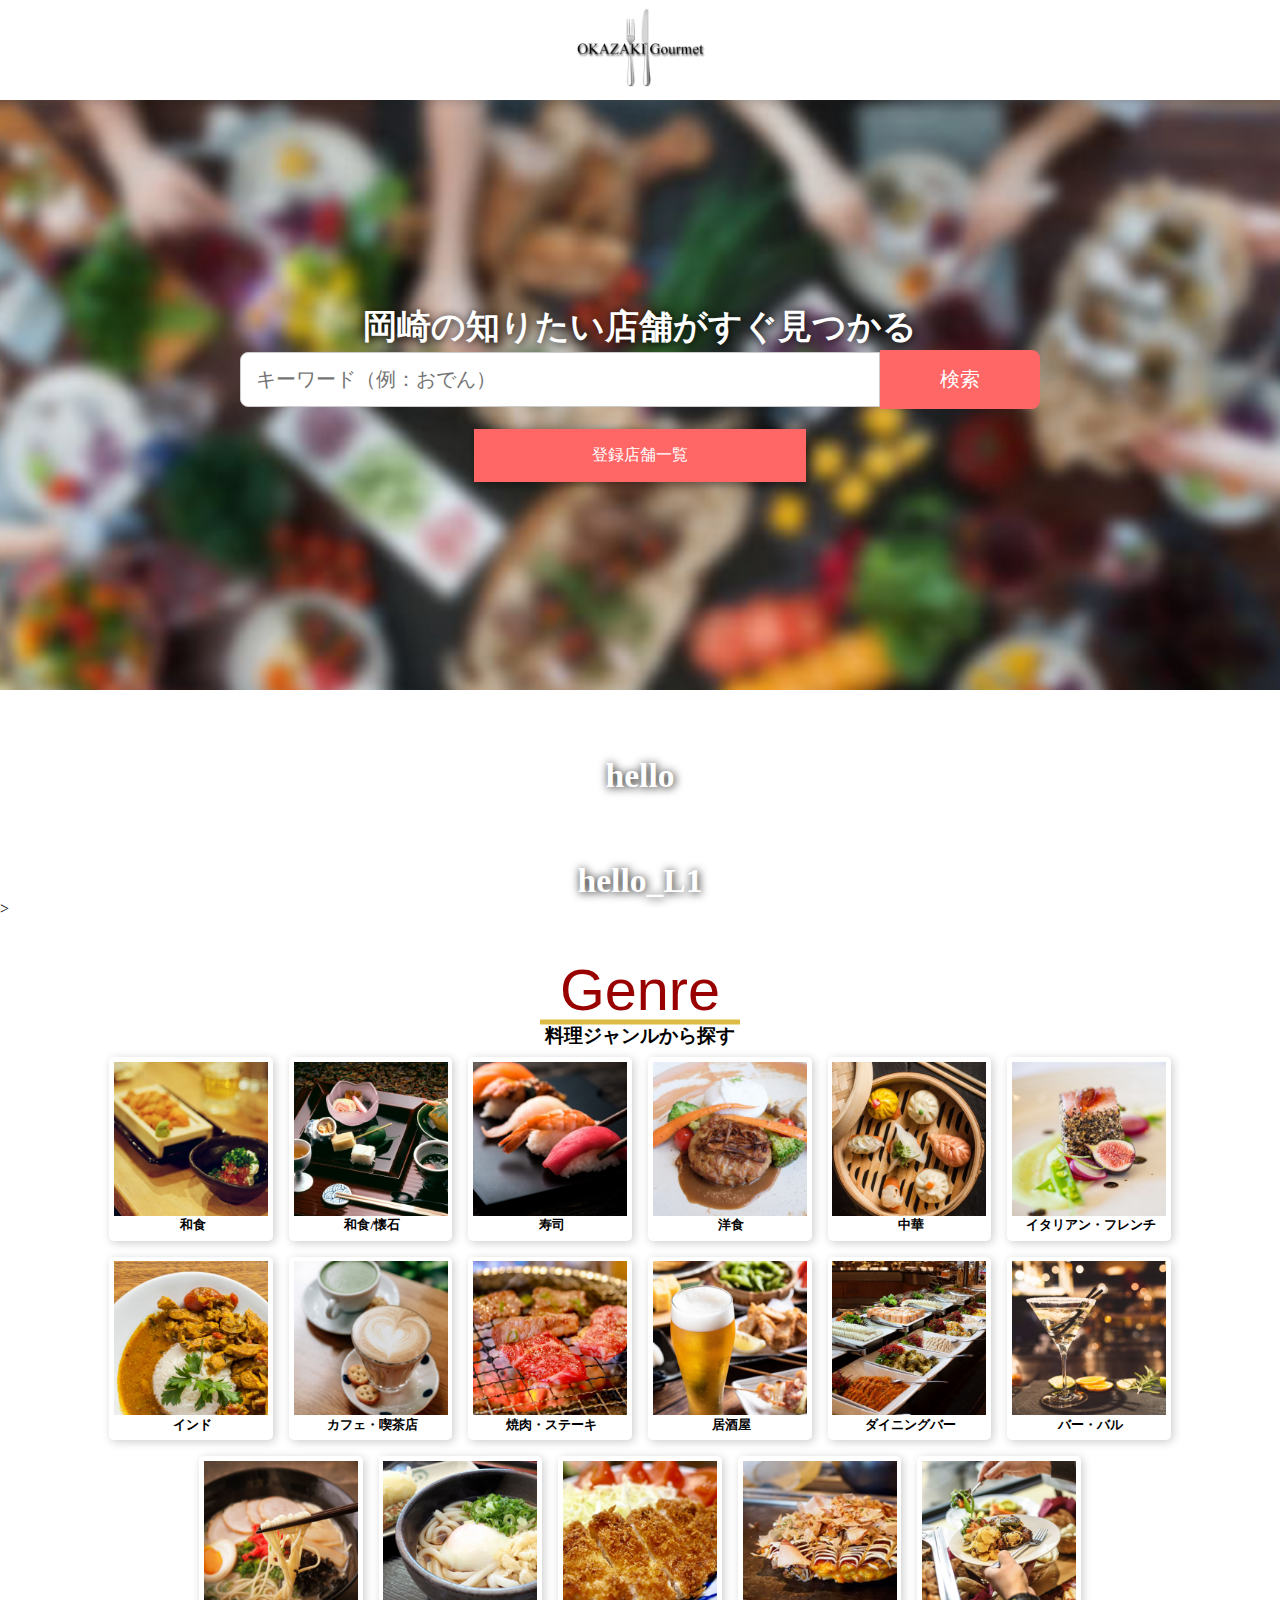
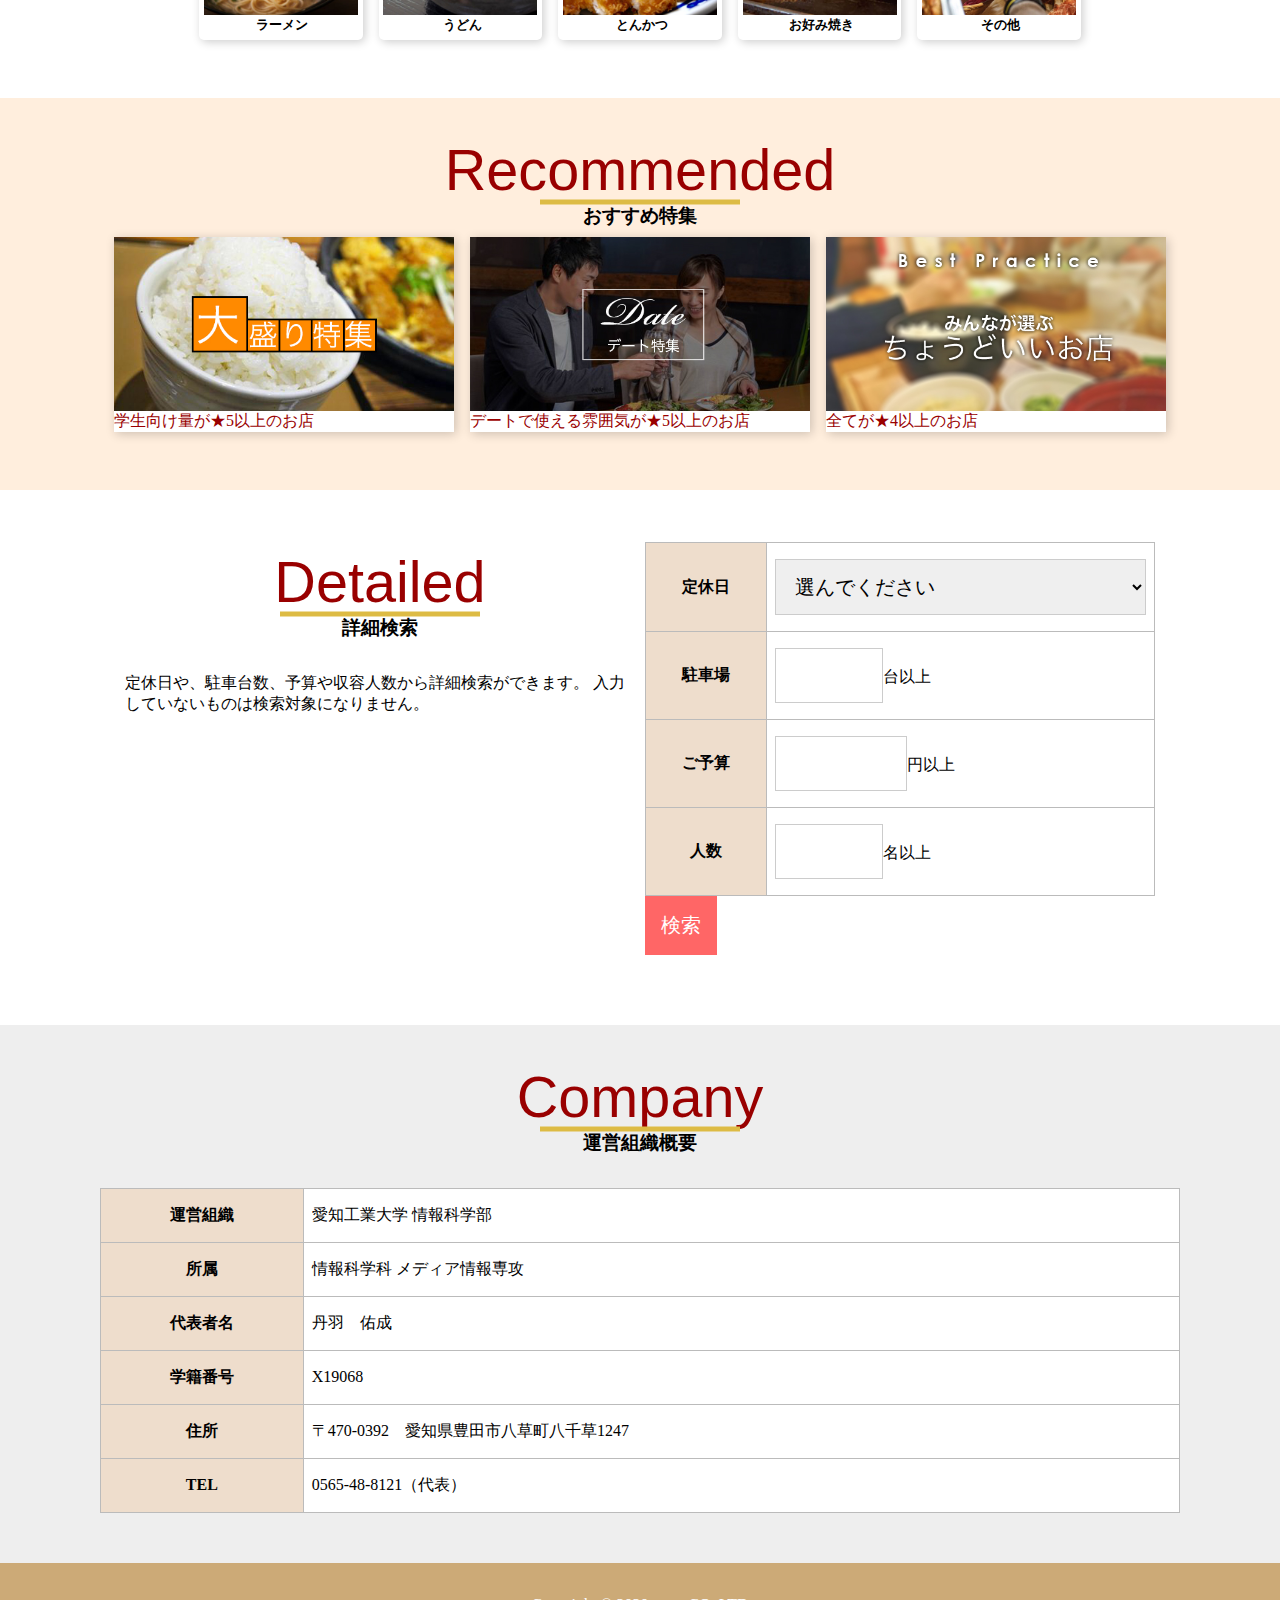
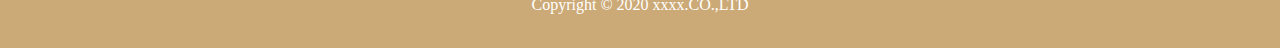
<file: index.html>
<!DOCTYPE html>
<html lang="ja">
<head>
	<meta charset="UTF-8">
	<meta name="viewport" content="width=device-width, initial-scale=1">
	<meta format-detection="telephone=no">
	<meta name="description" content="TEST">
	<title>OKAZAKI Gourmet</title>
	<link rel="stylesheet" href="css/common.css">
</head>
<body>

<header>
	<a href="./"><img src="images/logo.jpg"></a>
</header>

<main>

<section data-module="hero_top">
	<form method="post" action="">
		<h1>岡崎の知りたい店舗がすぐ見つかる</h1>
		<input type="text" name="word" placeholder="キーワード（例：おでん）">
		<input type="submit" value="検索">
		<a href="list_all.html" class="but">登録店舗一覧</a>
	</form>
</section>

<h1>hello</h1>
<h1>hello_L1</h1>>

<section data-module="genre">
<h2 data-english="Genre">料理ジャンルから探す</h2>
<aside>
	<a href='list.php?=id'><img src='images/cate1.jpg'></a>
	<h3>和食</h3>
</aside>
<aside>
	<a href='list.php'><img src='images/cate2.jpg'></a>
	<h3>和食/懐石</h3>
</aside>
<aside>
	<a href='list.php'><img src='images/cate3.jpg'></a>
	<h3>寿司</h3>
</aside>
<aside>
	<a href='list.php'><img src='images/cate4.jpg'></a>
	<h3>洋食</h3>
</aside>
<aside>
	<a href='list.php'><img src='images/cate5.jpg'></a>
	<h3>中華</h3>
</aside>
<aside>
	<a href='list.php'><img src='images/cate6.jpg'></a>
	<h3>イタリアン・フレンチ</h3>
</aside>
<aside>
	<a href='list.php'><img src='images/cate7.jpg'></a>
	<h3>インド</h3>
</aside>
<aside>
	<a href='list.php'><img src='images/cate8.jpg'></a>
	<h3>カフェ・喫茶店</h3>
</aside>
<aside>
	<a href='list.php'><img src='images/cate9.jpg'></a>
	<h3>焼肉・ステーキ</h3>
</aside>
<aside>
	<a href='list.php'><img src='images/cate10.jpg'></a>
	<h3>居酒屋</h3>
</aside>
<aside>
	<a href='list.php'><img src='images/cate11.jpg'></a>
	<h3>ダイニングバー</h3>
</aside>
<aside>
	<a href='list.php'><img src='images/cate12.jpg'></a>
	<h3>バー・バル</h3>
</aside>
<aside>
	<a href='list.php'><img src='images/cate13.jpg'></a>
	<h3>ラーメン</h3>
</aside>
<aside>
	<a href='list.php'><img src='images/cate14.jpg'></a>
	<h3>うどん</h3>
</aside>
<aside>
	<a href='list.php'><img src='images/cate15.jpg'></a>
	<h3>とんかつ</h3>
</aside>
<aside>
	<a href='list.php'><img src='images/cate16.jpg'></a>
	<h3>お好み焼き</h3>
</aside>
<aside>
	<a href='list.php'><img src='images/cate17.jpg'></a>
	<h3>その他</h3>
</aside>
</section>

<section data-module="recommended">
	<h2 data-english="Recommended">おすすめ特集</h2>
	<aside><a href="list.html"><img src="images/bnr_01.jpg" alt=""/>学生向け量が★5以上のお店</a></aside>
	<aside><a href="list.html"><img src="images/bnr_02.jpg" alt=""/>デートで使える雰囲気が★5以上のお店</a></aside>
	<aside><a href="list.html"><img src="images/bnr_03.jpg" alt=""/>全てが★4以上のお店</a></aside>
</section>

<section data-module="detailed">
<div class="inner">
<div class="PageColumn_50" data-para="right">
<h2 data-english="Detailed">詳細検索</h2>
<p>
定休日や、駐車台数、予算や収容人数から詳細検索ができます。
入力していないものは検索対象になりません。
</p>
</div>
<div class="PageColumn_50" data-para="left">
	<form method="post" action="">
	<table>
		<tr>
			<th>定休日</th>
			<td>
					<select name="">
						<option>選んでください</option>
						<option value="無休">無休</option>
						<option value="日">日</option>
						<option value="月">月</option>
						<option value="火">火</option>
						<option value="水">水</option>
						<option value="木">木</option>
						<option value="金">金</option>
						<option value="土">土</option>
						<option value="不定休">不定休</option>
					</select>
			</td>
		</tr>
		<tr>
			<th>駐車場</th>
			<td>
				<input type="number" size="5" min="0" max="100" name="">台以上
			</td>
		</tr>
		<tr>
			<th>ご予算</th>
			<td>
				<input type="number" size="5" min="0" max="10000" name="">円以上
			</td>
		</tr>
		<tr>
			<th>人数</th>
			<td>
				<input type="number" size="5" min="0" max="150" name="">名以上
			</td>
		</tr>
	</table>
	<input type="submit" value="検索" name="fullsearch">
	</form>
</div>
</div>
</section>

<section data-module="company" id="company">
<h2 data-english="Company">運営組織概要</h2>
<table>
	<tr>
		<th>運営組織</th>
		<td>愛知工業大学 情報科学部</td>
	</tr>
	<tr>
		<th>所属</th>
		<td>情報科学科 メディア情報専攻</td>
	</tr>
	<tr>
		<th>代表者名</th>
		<td>丹羽　佑成</td>
	</tr>
	<tr>
		<th>学籍番号</th>
		<td>X19068</td>
	</tr>
	<tr>
		<th>住所</th>
		<td>〒470-0392　愛知県豊田市八草町八千草1247　</td>
	</tr>
	<tr>
		<th>TEL</th>
		<td>0565-48-8121（代表）</td>
	</tr>
	<tr>
</table>

</section>

</main>
<footer>Copyright © 2020 xxxx.CO.,LTD</footer>
</body>
</html>
</file>
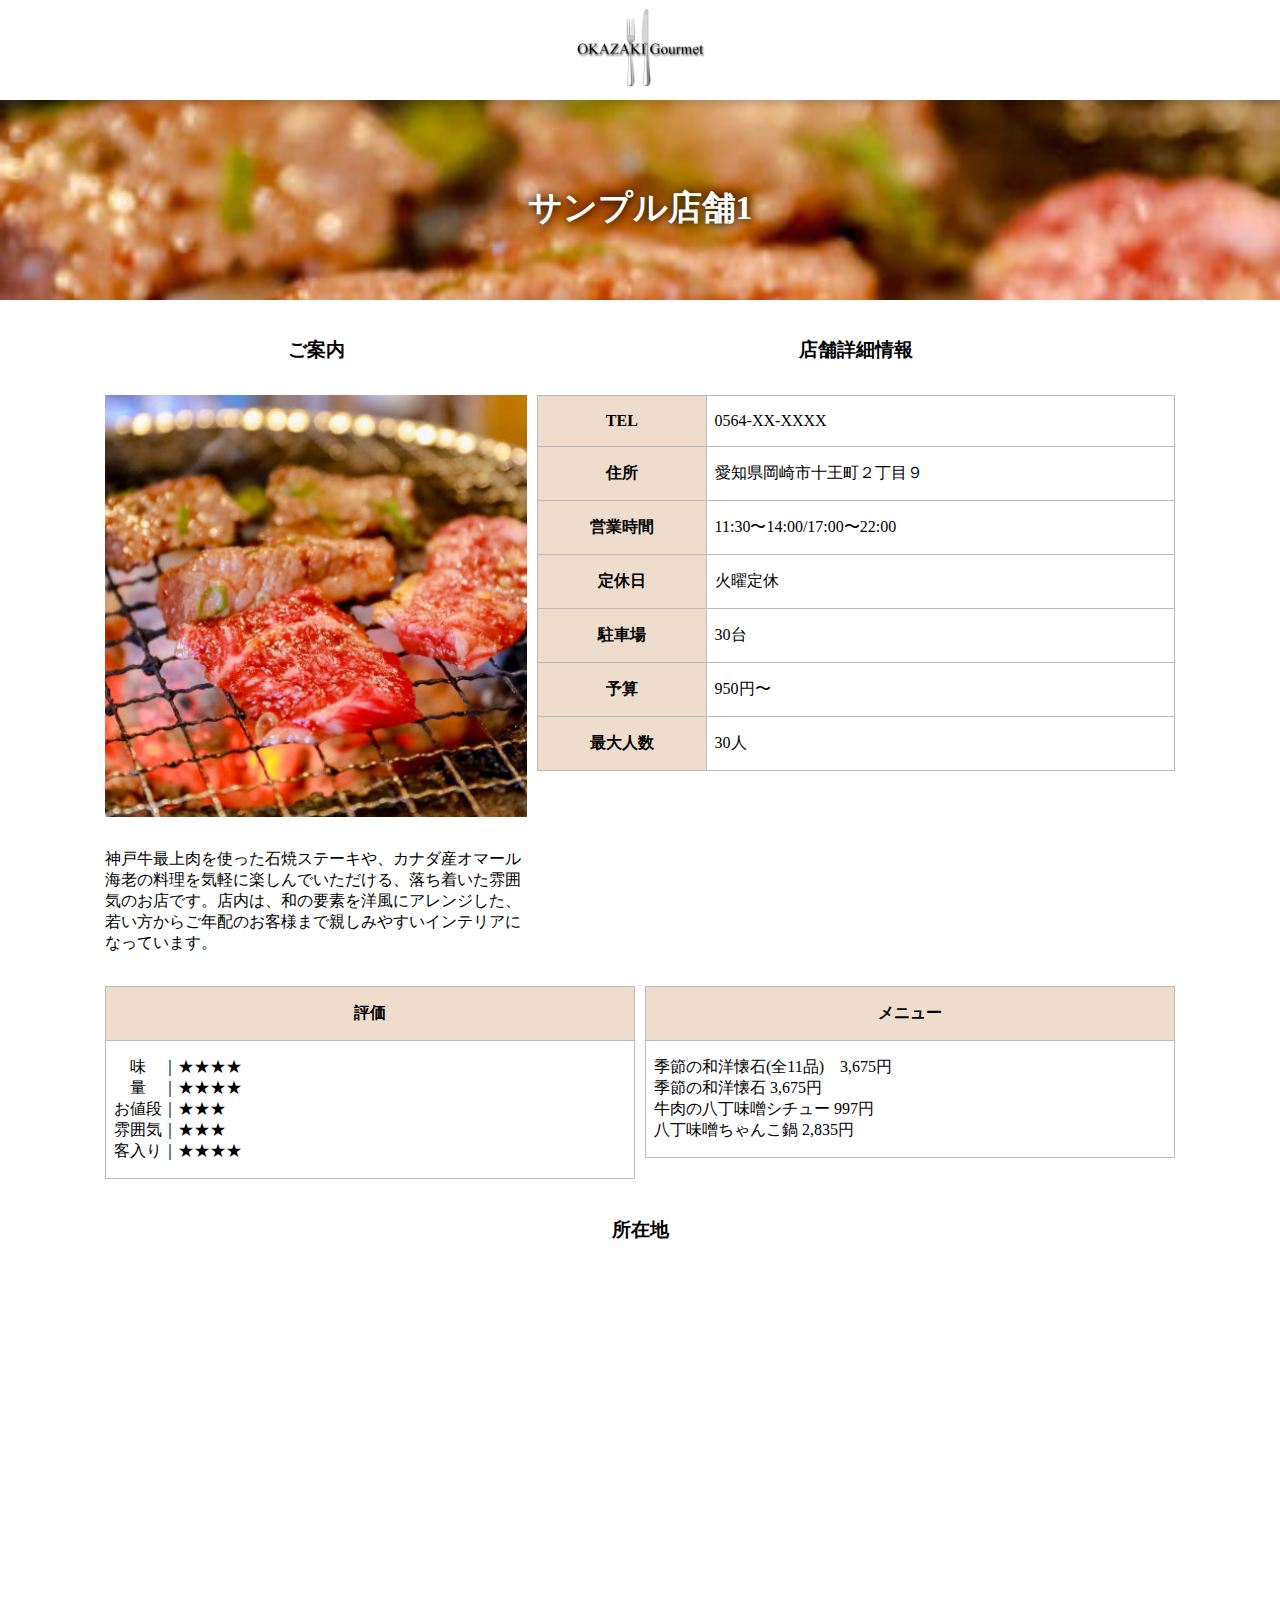
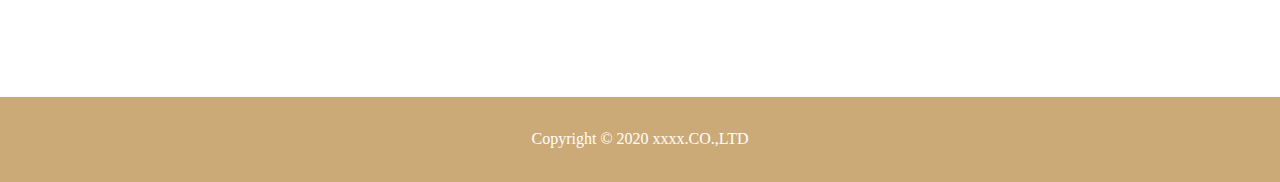
<file: detailed.html>
<!DOCTYPE html>
<html lang="ja">
<head>
	<meta charset="UTF-8">
	<meta name="viewport" content="width=device-width, initial-scale=1">
	<meta format-detection="telephone=no">
	<meta name="description" content="TEST">
	<title>サンプル店舗1</title>
	<link rel="stylesheet" href="css/common.css">
</head>
<body>

<header>
	<a href="./"><img src="images/logo.jpg"></a>
</header>

<main>

<section data-module="hero_title" style="background-image:url(./images/cate9.jpg)">
	<div class="inner">
		<h1>サンプル店舗1</h1>
	</div>
</section>


<section data-module="shoplist">
<div class="PageColumn_40">
<h3>ご案内</h3>
<p><img src="images/cate9.jpg" width="100%"></p>
<p>
神戸牛最上肉を使った石焼ステーキや、カナダ産オマール海老の料理を気軽に楽しんでいただける、落ち着いた雰囲気のお店です。店内は、和の要素を洋風にアレンジした、若い方からご年配のお客様まで親しみやすいインテリアになっています。</p>
</div>
<div class="PageColumn_60">
<h3>店舗詳細情報</h3>
	<table>
		<tr>
			<th>TEL</th>
			<td>0564-XX-XXXX</td>
		</tr>
		<tr>
			<th>住所</th>
			<td>愛知県岡崎市十王町２丁目９</td>
		</tr>
		<tr>
			<th>営業時間</th>
			<td>11:30〜14:00/17:00〜22:00</td>
		</tr>
		<tr>
			<th>定休日</th>
			<td>火曜定休</td>
		</tr>
		<tr>
			<th>駐車場</th>
			<td>30台</td>
		</tr>
		<tr>
			<th>予算</th>
			<td>950円〜</td>
		</tr>
		<tr>
			<th>最大人数</th>
			<td>30人</td>
		</tr>
	</table>
</div>

<div class="PageColumn_50">
<table>
	<tr><th>評価</th></tr>
	<tr>
		<td>
　味　｜★★★★<BR>
　量　｜★★★★<BR>
お値段｜★★★<BR>
雰囲気｜★★★<BR>
客入り｜★★★★
		</td>
	</tr>
</table>
</div>

<div class="PageColumn_50">
	<table>
		<tr><th>メニュー</th></tr>
		<tr>
			<td>
季節の和洋懐石(全11品)　3,675円 <BR>
季節の和洋懐石 3,675円<BR>
牛肉の八丁味噌シチュー 997円<BR>
八丁味噌ちゃんこ鍋 2,835円
			</td>
		</tr>
	</table>
</div>

<div class="PageColumn_100">
	<h3>所在地</h3>
	<iframe src="https://maps.google.co.jp/maps?output=embed&q=愛知県岡崎市十王町２丁目９" width="100%" height="400" frameborder="0" style="border:0"></iframe>
</div>


</section>


</main>
<footer>Copyright © 2020 xxxx.CO.,LTD</footer>
</body>
</html>
</file>
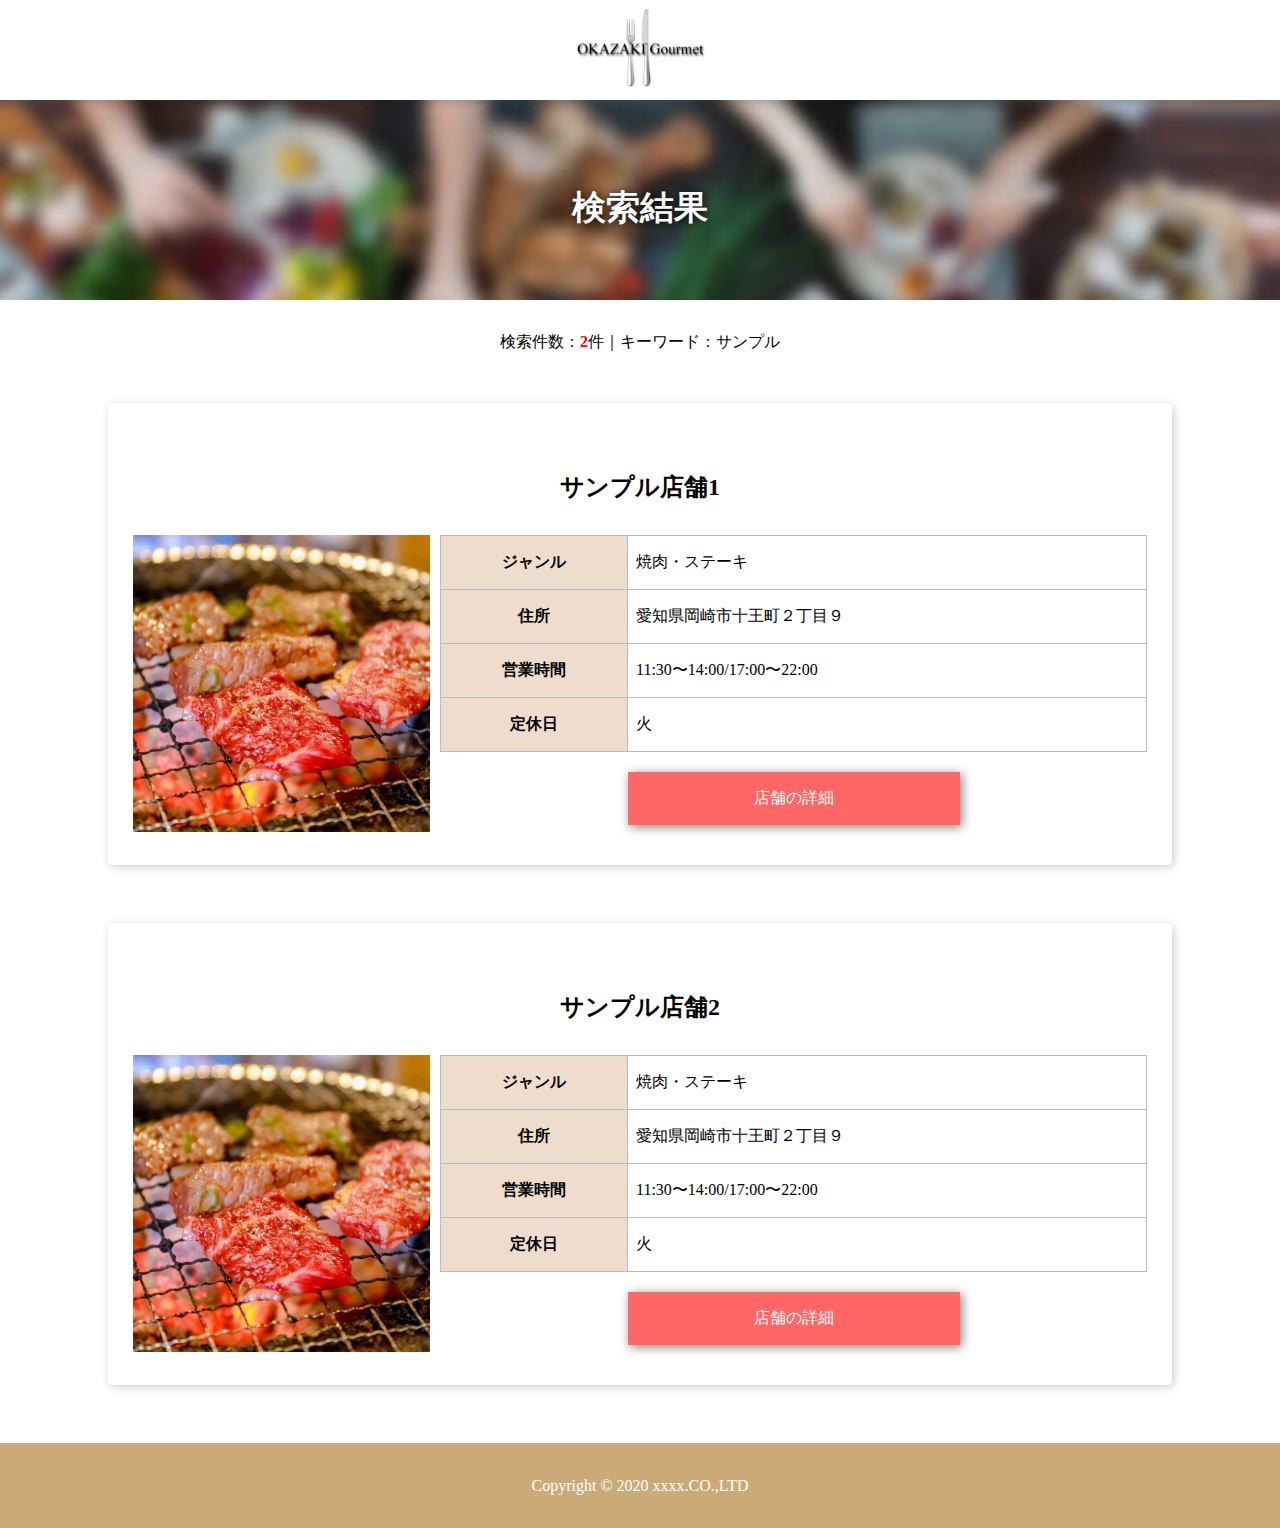
<file: list.html>
<!DOCTYPE html>
<html lang="ja">
<head>
	<meta charset="UTF-8">
	<meta name="viewport" content="width=device-width, initial-scale=1">
	<meta format-detection="telephone=no">
	<meta name="description" content="TEST">
	<title>検索結果</title>
	<link rel="stylesheet" href="css/common.css">
</head>
<body>

<header>
	<a href="./"><img src="images/logo.jpg"></a>
</header>

<main>

<section data-module="hero_title" style="background-image:url(./images/main.jpg)">
	<div class="inner">
		<h1>検索結果</h1>
	</div>
</section>

<p class="msg">検索件数：<em>2</em>件｜キーワード：サンプル </p>

<section data-module="shoplist">

<aside>
<h2>サンプル店舗1</h2>
<div class='PageColumn_30' data-para='right'>
<p><img src='images/cate9.jpg'></p>
</div>
<div class='PageColumn_70' data-para='left'>
	<table>
		<tr>
			<th>ジャンル</th>
			<td>焼肉・ステーキ</td>
		</tr>
		<tr>
			<th>住所</th>
			<td>愛知県岡崎市十王町２丁目９</td>
		</tr>
		<tr>
			<th>営業時間</th>
			<td>11:30〜14:00/17:00〜22:00</td>
		</tr>
		<tr>
			<th>定休日</th>
			<td>火</td>
		</tr>
	</table>
	<a href='detailed.html' class='but'>店舗の詳細</a>
</div>
</aside>

<aside>
<h2>サンプル店舗2</h2>
<div class='PageColumn_30' data-para='right'>
<p><img src='images/cate9.jpg'></p>
</div>
<div class='PageColumn_70' data-para='left'>
	<table>
		<tr>
			<th>ジャンル</th>
			<td>焼肉・ステーキ</td>
		</tr>
		<tr>
			<th>住所</th>
			<td>愛知県岡崎市十王町２丁目９</td>
		</tr>
		<tr>
			<th>営業時間</th>
			<td>11:30〜14:00/17:00〜22:00</td>
		</tr>
		<tr>
			<th>定休日</th>
			<td>火</td>
		</tr>
	</table>
	<a href='detailed.html' class='but'>店舗の詳細</a>
</div>
</aside>

</section>


</main>
<footer>Copyright © 2020 xxxx.CO.,LTD</footer>
</body>
</html>
</file>
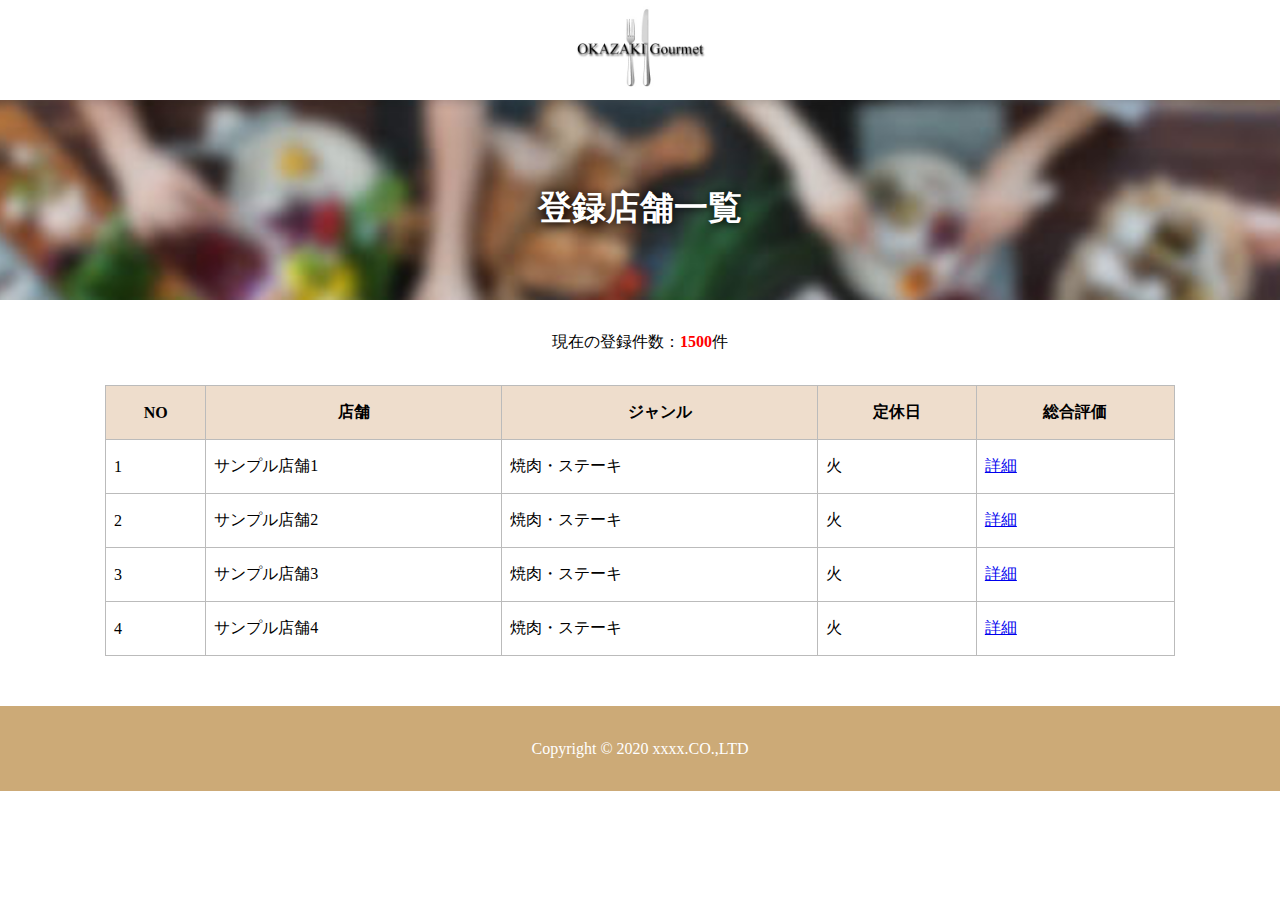
<file: list_all.html>
<!DOCTYPE html>
<html lang="ja">
<head>
	<meta charset="UTF-8">
	<meta name="viewport" content="width=device-width, initial-scale=1">
	<meta format-detection="telephone=no">
	<meta name="description" content="TEST">
	<title>登録店舗一覧</title>
	<link rel="stylesheet" href="css/common.css">
</head>
<body>

<header>
	<a href="./"><img src="images/logo.jpg"></a>
</header>

<main>

<section data-module="hero_title" style="background-image:url(./images/main.jpg)">
	<div class="inner">
		<h1>登録店舗一覧</h1>
	</div>
</section>

<p class="msg">現在の登録件数：<em>1500</em>件</p>

<section data-module="shoplist">
<div class="PageColumn_100">
<table>
<tr>
	<th>NO</th>
	<th>店舗</th>
	<th>ジャンル</th>
	<th>定休日</th>
	<th>総合評価</th>
</tr>
<tr>
	<td>1</td>
	<td>サンプル店舗1</td>
	<td>焼肉・ステーキ</td>
	<td>火</td>
	<td><a href='detailed.html'>詳細</a></td>
</tr>
<tr>
	<td>2</td>
	<td>サンプル店舗2</td>
	<td>焼肉・ステーキ</td>
	<td>火</td>
	<td><a href='detailed.html'>詳細</a></td>
</tr>
<tr>
	<td>3</td>
	<td>サンプル店舗3</td>
	<td>焼肉・ステーキ</td>
	<td>火</td>
	<td><a href='detailed.html'>詳細</a></td>
</tr>
<tr>
	<td>4</td>
	<td>サンプル店舗4</td>
	<td>焼肉・ステーキ</td>
	<td>火</td>
	<td><a href='detailed.html'>詳細</a></td>
</tr>
</table>
</div>
</aside>

</div>
</div>
</section>


</main>
<footer>Copyright © 2020 xxxx.CO.,LTD</footer>
</body>
</html>
</file>
<file: css/common.css>
@charset "UTF-8";
body,html{
	font-family: "メイリオ", "Meiryo", "ヒラギノ角ゴ Pro W3", "Hiragino Kaku Gothic Pro";
	margin: 0px;
	padding: 0px;
}
/*オートスクロール--------------------------*/
html{scroll-behavior: smooth;}
#wrapper #DivText a[name],
#wrapper #DivText a[id]{
	margin-top:  -50px;
	padding-top: 50px;
}
/*Layout─────────────────────────────*/
header{
	position: sticky;
	top: 0px;
	height: 100px;
	margin: 0 auto;
	text-align: center;
	background: #fff;
	z-index: 75;
	box-shadow: 2px 2px 10px  rgba(0,0,0,0.2);
}
header img{
	height: 100px;
}
footer{
	height: 85px;
	background: #ca7;
	color: #fff;
	/*上下センター寄せ*/
	display: flex;
	align-items: center;
	justify-content: center;
}
main{
	width: 100%;
	overflow: hidden;
}

/*submenu─────────────────────────────*/
#pc_menu li ul {
	display: block;
	position: absolute;
	top: 45px;/*親メニューの高さと同じにする*/
	width: 100%;
	margin: 0 auto;
	padding: 0;
}
#pc_menu li ul li {
	visibility: hidden;
	overflow: hidden;
	height: 0;
	border: none;
	margin: 0;
	padding: 0;
}
#pc_menu li:hover ul li,
#pc_menu li a:hover ul li{
	visibility: visible;
	overflow: visible;
	height:35px;
	z-index: 10;
}
/*─────────────────────────────*/
h1,h2,h3,h4,h5,h6,p,table{
	padding: 0px;
	text-align: center;
	width: 100%;
	margin: 2em auto 0em;
}
h1{
	text-shadow: 1px 1px 10px  rgba(0,0,0,1);
	color: #fff;
	font-size: 2.1em;
}
h2[data-english]{
	position:relative;
	font-size: 1.2em;
}
h2[data-english]::before{
	display:block;
	content:attr(data-english);
	font-family:"Century Gothic", sans-serif;
	font-size: 3em;
	font-weight: normal;
	color: #900;
}
h2[data-english]::after{
	display:block;
	position: absolute;
	top: 3.4em;
	left: 50%;
	transform:translate(-50%, -50%);
	content:"";
	height: 5px;
	width: 200px;
	margin: 0 auto;
	background: #db4;
}
p{
	text-align: left;
}


table{
	border-collapse:collapse;
	border-spacing:0px;
	border:solid 1px #bbb;
}
table tr:hover td{
	background: rgba( 128, 128, 128, 0.1 );
}
table th,
table td{
	padding: 1em 0.5em;
	border: solid 1px #bbb;
}
table th{
	background: #edc;
}
table td{
	text-align: left;
	background: #fff;
}
hr{
	display: none;
}
img{
	display: block;
	margin: 0 auto;
}
/*SP*/
@media screen and (max-width: 512px){
	table {
		box-shadow: none;
		background: none;
		border: none;
		width: 95%;
	}
	table tr {
		display: block;
		margin: 0px 10px;
		padding: 0px;
		background-color: #fff;
	}
	table td,
	table th {
		display: block;
	}
}

/*─────────────────────────────*/
section{
	max-width: 100%;
	padding-left:calc(50% - 540px) ;
	padding-right:calc(50% - 540px) ;
	margin: 0px auto;
	display: flex;
	flex-wrap: wrap;
	justify-content: center;
}
section aside {
	box-shadow: 2px 2px 10px  rgba(0,0,0,0.2);
	margin: 0.5rem;
	background: #fff;
}
section aside h3 {
	margin: 0.1rem;
	font-size: 0.8em;
}
section aside img{
	display: block;
	width: 100%;
}
section aside:hover {
	box-shadow: 2px 2px 10px  rgba(0,0,0,0.5);
}
section aside a{
	text-decoration: none;
	color: #990000;
}
section aside .banner{
	color: #190680;
}
/*─────────────────────────────*/
form input,
form select{
	box-sizing: border-box;
	font-size: 20px;
	padding: 15px;
	border: 1px solid #ccc;
/*	border-radius: 8px;*/
}
form input[type="submit"]{
	cursor: pointer;
	color: #fff;
	background: #f66;
	border-color: #f66;
}
form input[type="submit"]:hover{
	background: #f00;
}
form select{
	box-sizing: border-box;
	width: 100%;
}
/*─────────────────────────────*/
[class^="PageColumn_"],
[class^="MobileColumn_"]{
	box-sizing: border-box;
	position:relative;
	margin: 0px;
	padding: 0px 5px;
	min-height:1px;
}
.PageColumn_10,.MobileColumn_10{float: left;width:10%;}
.PageColumn_20,.MobileColumn_20{float: left;width:20%;}
.PageColumn_25,.MobileColumn_25{float: left;width:25%;}
.PageColumn_30,.MobileColumn_30{float: left;width:30%;}
.PageColumn_33,.MobileColumn_33{float: left;width:33.33%;}
.PageColumn_40,.MobileColumn_40{float: left;width:40%;}
.PageColumn_50,.MobileColumn_50{float: left;width:50%;}
.PageColumn_60,.MobileColumn_60{float: left;width:60%;}
.PageColumn_70,.MobileColumn_70{float: left;width:70%;}
.PageColumn_75,.MobileColumn_75{float: left;width:75%;}
.PageColumn_80,.MobileColumn_80{float: left;width:80%;}
.PageColumn_90,.MobileColumn_90{float: left;width:90%;}
.PageColumn_100{float: left;width:100%;}
@media screen and (max-width: 840px) {
	[class^="PageColumn_"]{width:100%;clear:both;}
}
























/*─────────────────────────────────────*/
/*ここよりオリジナル─────────────────────────*/
/*─────────────────────────────────────*/
[data-module^="hero_"]{
	position: relative;
	height: 540px;
	max-width: 100%;
	padding: 0px;
	overflow: hidden;
	background-image:url(../images/main.jpg);
	background-size: cover;
	background-position: center center;
	background-repeat: no-repeat;
	background-attachment: fixed;
}
[data-module^="hero_"] form{
	width: 90%;
	max-width: 800px;
	height: 100%;
	margin-left: 5%;
	margin-right: 5%;
	z-index: 10;

	display: flex;
	flex-wrap: wrap;
	align-content: center;

	justify-content: center;
	align-items: center;
	text-align:center;
}
[data-module^="hero_"] form input{
	width: 80%;
}
[data-module^="hero_"] form input[type="text"]{
	width: 80%;
	border-radius: 8px 0px 0px 8px;
}
[data-module^="hero_"] form input[type="submit"]{
	width: 20%;
	border-radius: 0px 8px 8px 0px;
}
/*SP*/
@media screen and (max-width: 512px){
	[data-module="hero_top"]{
		height: 250px;
	}
}
/*─────────────────────────────*/
[data-module]{
	background-size: cover;
	background-position: center center;
	background-repeat: no-repeat;
	background-attachment: fixed;
	scroll-snap-align: start;
	padding-bottom: 50px;
}
/*常にモジュールが上下のセンターになるように*/
[data-module] .inner{
	align-items: center;
	align-self: center;
}
/*─────────────────────────────*/
/*各設定*/
[data-module="genre"]{background-color: #fff;}
[data-module="genre"] aside {
	border-radius: 5px;
	padding: 0.3rem;
	width: 154px;
}
[data-module="recommended"]{background-color: #fed;}
[data-module="recommended"] aside {
	border-radius: 0px;
	padding: 0;
	width: 340px;
}
[data-module="detailed"]{background-color: #fff;}
[data-module="detailed"] .inner{
	padding: 20px;
}
[data-module="detailed"] .inner img{
	width: 100%;
}
[data-module="company"]{background-color: #eee;}

/*─────────────────────────────*/
[data-module="hero_list"]{
	background: none;
	background-color: #ddd;
	height: 100px;
	padding: 0px;
}
[data-module="shoplist"] aside {
	border-radius: 5px;
	padding: 20px;
	width: 100%;
	margin-top: 50px;
}

/*─────────────────────────────*/
[data-module="hero_title"]{
	height: 150px;
}
/*─────────────────────────────*/
.but{
	display: block;
	width: 100%;
	max-width: 300px;
	margin: 20px auto;
	padding: 1em;
	text-decoration: none;
	text-align: center;
	background: #f66;
	color: #fff;
	box-shadow: 2px 2px 10px  rgba(0,0,0,0.5);
}
.but:hover{
	background: #f00;
	color: #fff;
}
.msg{
	color: #000;
	text-align: center;
}
.msg em{
	color: #f00;
	font-weight: bold;
	font-style: normal;
}
</file>
